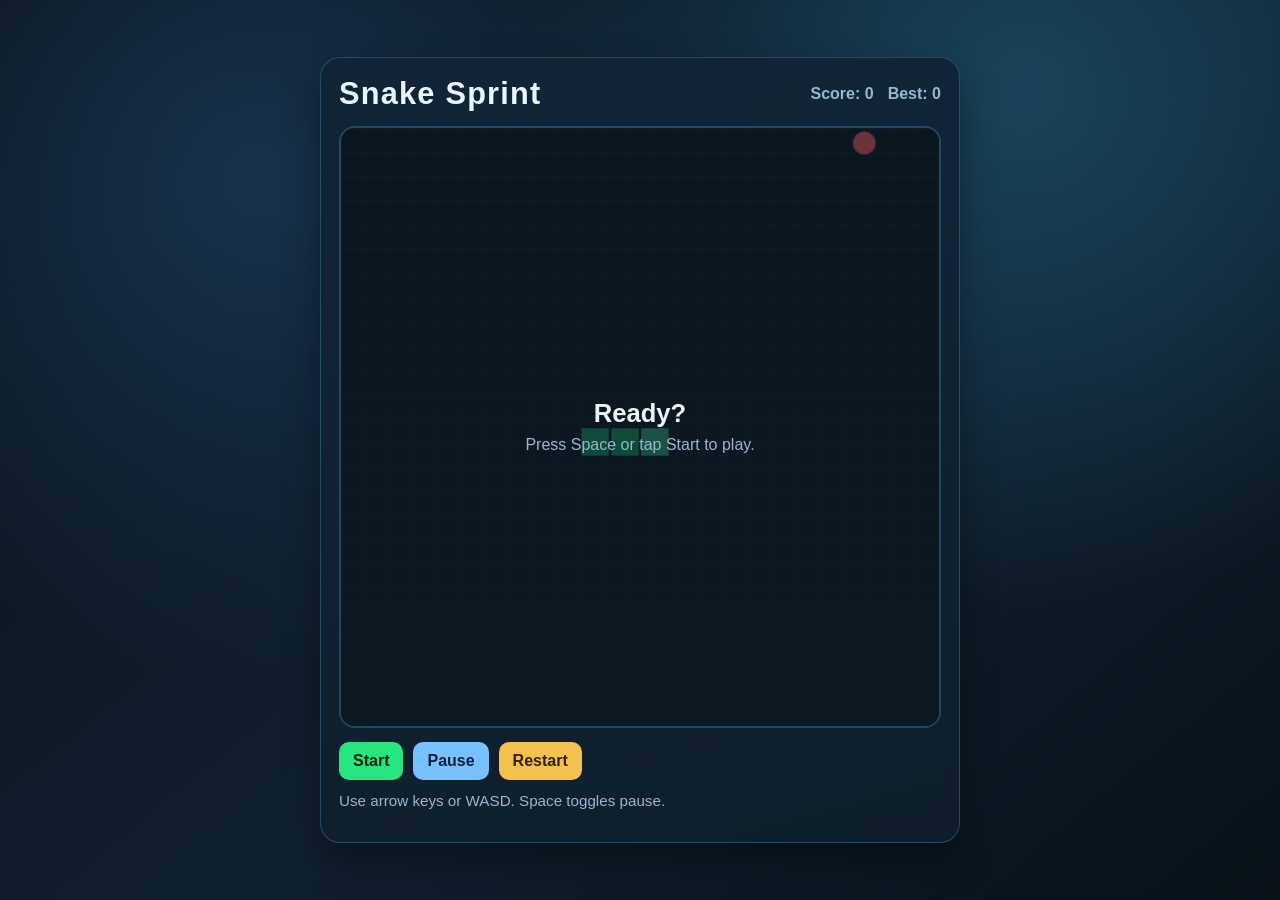
<file: New project/index.html>
﻿<!doctype html>
<html lang="en">
<head>
  <meta charset="UTF-8" />
  <meta name="viewport" content="width=device-width, initial-scale=1.0" />
  <title>Snake Sprint</title>
  <link rel="stylesheet" href="style.css" />
</head>
<body>
  <main class="app">
    <header class="topbar">
      <h1>Snake Sprint</h1>
      <div class="stats">
        <p>Score: <span id="score">0</span></p>
        <p>Best: <span id="best">0</span></p>
      </div>
    </header>

    <section class="game-wrap">
      <canvas id="board" width="480" height="480" aria-label="Snake game board"></canvas>
      <div id="overlay" class="overlay show">
        <h2 id="overlay-title">Ready?</h2>
        <p id="overlay-text">Press Space or tap Start to play.</p>
      </div>
    </section>

    <section class="controls">
      <button id="start-btn">Start</button>
      <button id="pause-btn">Pause</button>
      <button id="restart-btn">Restart</button>
    </section>

    <section class="mobile-pad" aria-label="Direction controls">
      <button data-dir="up" class="dir">↑</button>
      <div class="middle">
        <button data-dir="left" class="dir">←</button>
        <button data-dir="down" class="dir">↓</button>
        <button data-dir="right" class="dir">→</button>
      </div>
    </section>

    <p class="hint">Use arrow keys or WASD. Space toggles pause.</p>
  </main>

  <script src="script.js"></script>
</body>
</html>
</file>
<file: New project/style.css>
﻿:root {
  --bg: #0c1620;
  --card: #122537;
  --accent: #27e57f;
  --accent-2: #f2c14e;
  --text: #eaf6ff;
  --muted: #96b8d2;
  --danger: #ff5c5c;
  --shadow: 0 18px 36px rgba(0, 0, 0, 0.35);
}

* {
  box-sizing: border-box;
}

body {
  margin: 0;
  min-height: 100vh;
  font-family: "Trebuchet MS", "Segoe UI", sans-serif;
  color: var(--text);
  background:
    radial-gradient(circle at 20% 20%, #17324c 0%, rgba(23, 50, 76, 0) 40%),
    radial-gradient(circle at 80% 10%, #19435a 0%, rgba(25, 67, 90, 0) 40%),
    linear-gradient(140deg, #081118, #0f2030 55%, #081118);
  display: grid;
  place-items: center;
  padding: 20px;
}

.app {
  width: min(92vw, 640px);
  background: linear-gradient(165deg, rgba(18, 37, 55, 0.96), rgba(14, 30, 44, 0.96));
  border: 1px solid rgba(83, 150, 200, 0.35);
  border-radius: 20px;
  box-shadow: var(--shadow);
  padding: 18px;
  backdrop-filter: blur(5px);
}

.topbar {
  display: flex;
  justify-content: space-between;
  align-items: center;
  gap: 12px;
}

h1 {
  margin: 0;
  font-size: clamp(1.5rem, 2.4vw, 2.1rem);
  letter-spacing: 0.04em;
}

.stats {
  display: flex;
  gap: 14px;
  color: var(--muted);
  font-weight: 700;
}

.stats p {
  margin: 0;
}

.game-wrap {
  margin-top: 14px;
  position: relative;
  border-radius: 16px;
  overflow: hidden;
  border: 2px solid rgba(83, 150, 200, 0.33);
}

#board {
  display: block;
  width: 100%;
  aspect-ratio: 1 / 1;
  background-color: #09131b;
  background-image:
    linear-gradient(rgba(255, 255, 255, 0.05) 1px, transparent 1px),
    linear-gradient(90deg, rgba(255, 255, 255, 0.05) 1px, transparent 1px);
  background-size: 24px 24px;
}

.overlay {
  position: absolute;
  inset: 0;
  background: linear-gradient(0deg, rgba(12, 24, 35, 0.86), rgba(12, 24, 35, 0.6));
  color: var(--text);
  display: grid;
  place-content: center;
  text-align: center;
  gap: 8px;
  opacity: 0;
  pointer-events: none;
  transition: opacity 220ms ease;
}

.overlay.show {
  opacity: 1;
}

.overlay h2 {
  margin: 0;
  font-size: 1.6rem;
}

.overlay p {
  margin: 0;
  color: var(--muted);
}

.controls {
  display: flex;
  gap: 10px;
  margin-top: 14px;
}

button {
  border: none;
  border-radius: 10px;
  padding: 10px 14px;
  font-size: 1rem;
  font-weight: 700;
  cursor: pointer;
  transition: transform 120ms ease, filter 120ms ease;
}

button:hover {
  filter: brightness(1.05);
}

button:active {
  transform: translateY(1px);
}

#start-btn {
  background: var(--accent);
  color: #01210f;
}

#pause-btn {
  background: #79c0ff;
  color: #03213a;
}

#restart-btn {
  background: var(--accent-2);
  color: #332100;
}

.mobile-pad {
  margin-top: 16px;
  display: none;
  gap: 8px;
}

.middle {
  display: flex;
  gap: 8px;
  justify-content: center;
}

.dir {
  width: 56px;
  height: 48px;
  background: #19435a;
  color: var(--text);
}

.hint {
  margin-top: 12px;
  color: var(--muted);
  font-size: 0.95rem;
}

@media (max-width: 720px) {
  .controls {
    flex-wrap: wrap;
  }

  .mobile-pad {
    display: grid;
    justify-items: center;
  }

  .hint {
    margin-top: 10px;
  }
}
</file>
